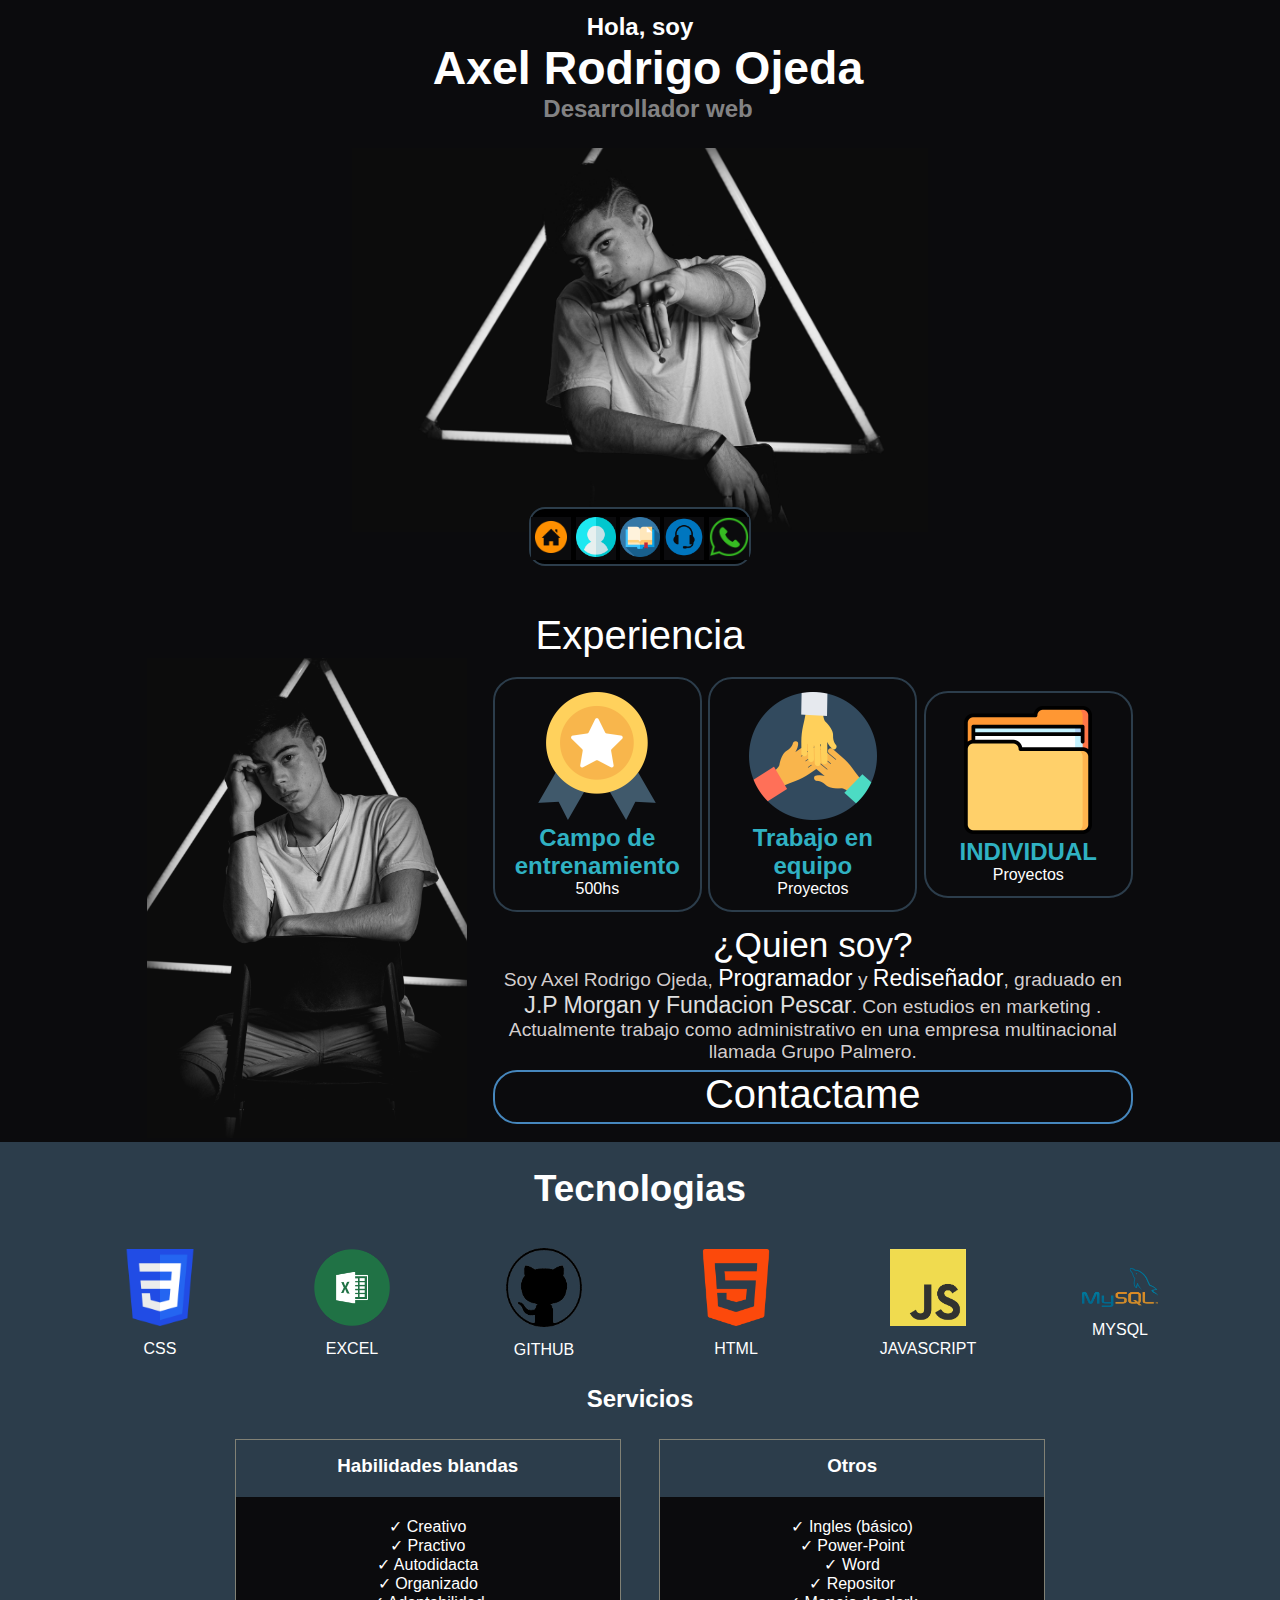
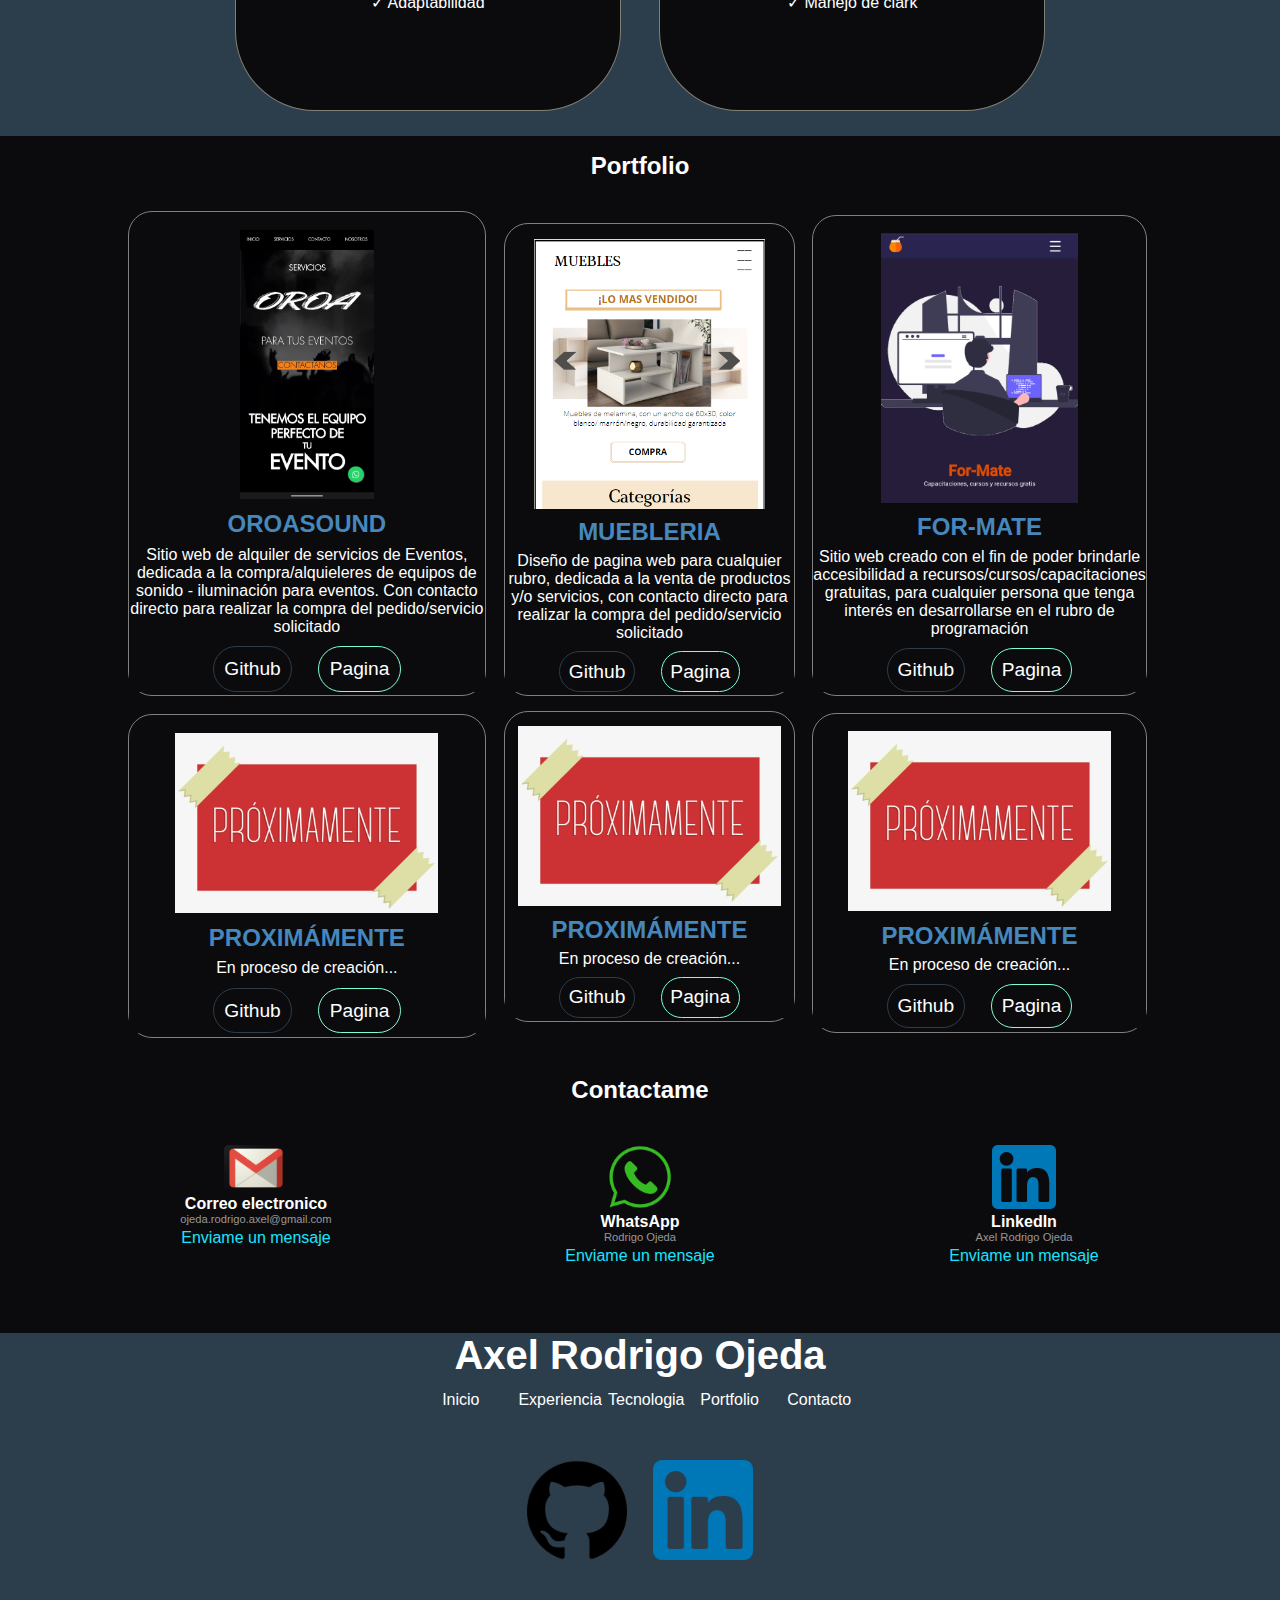
<file: index.html>
<!DOCTYPE html>
<html lang="en">
<head>
    <meta charset="UTF-8">
    <meta http-equiv="X-UA-Compatible" content="IE=edge">
    <meta name="viewport" content="width=device-width, initial-scale=1.0">
    <title>©Rodrigo Ojeda Portfolio</title>
    <link rel="stylesheet" href="index.css">
</head>
<body>
    <header>
        <nav class="nav__contenedorTotal">
            <h3 class="nav__presentacionHola" id="Inicio">Hola, soy</h3>
            <div class="contenedor__presentacionPersonal">        
                <h1 class="nav__tituloNombreCompleto personal">Axel Rodrigo Ojeda</h1>
                <h2 class="nav__tituloDesarrollador personal">Desarrollador web</h2>
            </div>
            <img class="imagenPersonal" src="img/_EZE9954.JPG" alt="">
            <div class="nav__ContenedorSecciones">
                <!--
                <div class="nav__redesSociales">
                    <a href="https://www.linkedin.com/in/axel-rodrigo-ojeda-16b3091b2/"><img class="nav__imagenRedesSociales" src="img/logo_linkedin.png" alt="Imagen de Linkedin"></a>
                    <a href="https://github.com/AxelRodri"><img class="nav__imagenRedesSociales github" src="img/github.png" alt="Imagen de Github"></a>
                </div>-->

                <div class="nav__secciones">
                    <a class="nav__seccionesImagenA" href="#Inicio"><img class="nav__seccionesImagen home" src="img/casa.png" alt="#"></a>
                    <a class="nav__seccionesImagenA" href="#Experiencia"><img class="nav__seccionesImagen" src="img/persona.png" alt="#"></a>
                    <a class="nav__seccionesImagenA" href="#Tecnologias"><img class="nav__seccionesImagen" src="img/libro.png" alt="#"></a>
                    <a class="nav__seccionesImagenA" href="#Portfolio"><img class="nav__seccionesImagen" src="img/auris.png" alt="#"></a>
                    <a class="nav__seccionesImagenA" href="#Contacto"><img class="nav__seccionesImagen" src="img/wpp_logo.png" alt="#"></a>
                </div>
                <!--
                <div class="nav__accion">
                    <p class="nav__accionDescriptivo">Desplazar hacia abajo</p>
                </div>
                -->
            </div>
            <!--
            <div class="nav__seccionesAdaptado">
                <a class="nav__seccionesImagenAdaptado" href="#">Inicio</a>
                <a class="nav__seccionesImagenAdaptado" href="#main__tituloExperiencia">Experiencia</a>
                <a class="nav__seccionesImagenAdaptado" href="">Tecnologías</a>
                <a class="nav__seccionesImagenAdaptado" href="">Servicios</a>
                <a class="nav__seccionesImagenAdaptado"  href="">Contacto</a>
            </div>
            -->
        </nav>
    </header>
    <main>
        <section class="main__contenedorPrincipalExperiencia" id="Experiencia">
            <p class="main__tituloExperiencia" id="main__tituloExperiencia">Experiencia</p>
            <div class="main__contenedorTotalExperiencia">
                <div class="main__contenedorExperiencia">
                    <img class="main__imagen" src="img/_EZE9958.JPG" alt="">
                </div>
                <div class="main__contenedorQuienSoy">
                    <div class="main__ContenedorBloqueLogros">
                        <div class="main__estudiosYHoras">
                            <img class="main__experienciaImagenLogro" src="img/medalla.png" alt="#">
                            <h3 class="main__experienciaTituloEstudios">Campo de entrenamiento</h3>
                            <p class="main__experienciaDescripcionEstudios">500hs</p>
                        </div>
                        <div class="main__estudiosYHoras">
                            <img class="main__experienciaImagenLogro" src="img/equipo.png" alt="#">
                            <h3 class="main__experienciaTituloEstudios">Trabajo en equipo</h3>
                            <p class="main__experienciaDescripcionEstudios">Proyectos</p>
                        </div>
                        <div class="main__estudiosYHoras">
                            <img class="main__experienciaImagenLogro" src="img/carpeta.png" alt="#">
                            <h3 class="main__experienciaTituloEstudios">INDIVIDUAL</h3>
                            <p class="main__experienciaDescripcionEstudios">Proyectos</p>
                        </div>
                    </div>
                <p class="main__experienciaQuienSoy">¿Quien soy?</p>
                <p class="main__descripcionMia">Soy Axel Rodrigo Ojeda,
                    <n class="main__experienciaNOMBRE">Programador</n> y <n class="main__experienciaNOMBRE">Rediseñador</n>, 
                    graduado en <n class="main__experienciaEmpresa">J.P Morgan y Fundacion Pescar</n>. Con estudios en marketing .
                    Actualmente trabajo como administrativo en una empresa 
                    multinacional llamada Grupo Palmero. 
                    </p>
                    <a class="main__descripcionBotonContact" href="https://wa.me/5491132543851?text=
                    Hola+Rodrigo%2C+estoy+interesado+en+tus+paginas
                    +web+y+queria+pedirte+m%C3%A1s+informaci%C3%B3n">
                    <p class="main__descripcionBotonContacto">Contactame</p></a>
                </div>
            </div>
        </section>
        <section class="main__seccionTecnologias" id="Tecnologias">
            <h2 class="main__tituloTecnologias">Tecnologias</h2>
            <div class="main__contenedorImagenestecnologias">
                <div class="main__seccionTecnologiaContenedor">
                    <img class="main__imagenTecnologia" src="img/imag__lenguajes/css.png" alt="#">
                    <p class="main__seccionTecnologiaDescripcionImagen">CSS</p>
                </div>
                <div class="main__seccionTecnologiaContenedor">
                    <img class="main__imagenTecnologia" src="img/imag__lenguajes/excel.png" alt="#">
                    <p class="main__seccionTecnologiaDescripcionImagen">EXCEL</p>
                </div>
                <div class="main__seccionTecnologiaContenedor">
                    <img class="main__imagenTecnologia" src="img/imag__lenguajes/github.png" alt="#">
                    <p class="main__seccionTecnologiaDescripcionImagen">GITHUB</p>
                </div>
                <div class="main__seccionTecnologiaContenedor">
                    <img class="main__imagenTecnologia" src="img/imag__lenguajes/html.png" alt="#">
                    <p class="main__seccionTecnologiaDescripcionImagen">HTML</p>
                </div>
                <div class="main__seccionTecnologiaContenedor">
                    <img class="main__imagenTecnologia" src="img/imag__lenguajes/JavaScript-logo.png" alt="#">
                    <p class="main__seccionTecnologiaDescripcionImagen">JAVASCRIPT</p>
                </div>
                <div class="main__seccionTecnologiaContenedor">
                    <img class="main__imagenTecnologia" src="img/imag__lenguajes/MySQL-logo.png" alt="#">
                    <p class="main__seccionTecnologiaDescripcionImagen">MYSQL</p>
                </div>
            </div>
        </section>
        <h2 class="main__tituloServicios">Servicios</h2>
        <section class="main__seccionServicios">
            <div class="main__serviciosContenedor">
                <h3 class="main__tituloseccionServicios">Habilidades blandas</h3>
                <ul class="main__contenedorListaServicios">
                    <li class="main__listaDesordenadaServicios"><n>✓</n> Creativo</li>
                    <li class="main__listaDesordenadaServicios"><n>✓</n> Practivo</li>
                    <li class="main__listaDesordenadaServicios"><n>✓</n> Autodidacta</li>
                    <li class="main__listaDesordenadaServicios"><n>✓</n> Organizado</li>
                    <li class="main__listaDesordenadaServicios"><n>✓</n> Adaptabilidad</li>
                </ul class="main__contenedorListaServicios">
            </div>
            <div class="main__serviciosContenedor">
                <h3 class="main__tituloseccionServicios">Otros</h3>
                <ul class="main__contenedorListaServicios">
                    <li class="main__listaDesordenadaServicios"><n>✓</n> Ingles (básico)</li>
                    <li class="main__listaDesordenadaServicios"><n>✓</n> Power-Point</li>
                    <li class="main__listaDesordenadaServicios"><n>✓</n> Word</li>
                    <li class="main__listaDesordenadaServicios"><n>✓</n> Repositor</li>
                    <li class="main__listaDesordenadaServicios"><n>✓</n> Manejo de clark</li>
                </ul>
            </div>
        </section>
        <h2 class="main__tituloPorfolio" id="Portfolio">Portfolio</h2>
        <section class="main__seccionPortfolio">
            <div class="main__seccionPortfolioContenedor">
                <div class="main__contenedorPortfolio">
                    <img class="main__imagenPortfolio" src="img/OROA.jpeg" alt="#">
                    <h4 class="main__tituloProyectoPortfolio">OROASOUND</h4>
                    <p class="main__descripcionProyectoPortfolio">Sitio web de alquiler de servicios
                        de Eventos, dedicada a la compra/alquieleres de equipos de sonido - 
                        iluminación para eventos. Con contacto directo para realizar la compra del pedido/servicio
                        solicitado
                    </p>
                    <div class="main__contenedorBotonesPortfolio">
                        <a class="main__botonPortflio" href="#"><p class="#">Github</p></a>
                        <a class="main__botonPortfolio" href="https://oroasound.com/"><p class="#">Pagina</p></a>
                    </div>
                </div>
                <div class="main__contenedorPortfolio">
                    <img class="main__imagenPortfolio proximamente" src="img/proximamente.png" alt="#">
                    <h4 class="main__tituloProyectoPortfolio">PROXIMÁMENTE</h4>
                    <p class="main__descripcionProyectoPortfolio">En proceso de creación...</p>
                    <div class="main__contenedorBotonesPortfolio">
                        <a class="main__botonPortflio" href="#"><p class="#">Github</p></a>
                        <a class="main__botonPortfolio" href="#"><p class="#">Pagina</p></a>
                    </div>
                </div>
            </div>
            <div class="main__seccionPortfolioContenedor">
                <div class="main__contenedorPortfolio">
                    <img class="main__imagenPortfolio" src="img/Muebleria__pag.png" alt="#">
                    <h4 class="main__tituloProyectoPortfolio">MUEBLERIA</h4>
                    <p class="main__descripcionProyectoPortfolio">Diseño de pagina web para
                        cualquier rubro, dedicada a la venta de productos y/o servicios,
                        con contacto directo para realizar la compra del pedido/servicio
                        solicitado
                    </p>
                    <div class="main__contenedorBotonesPortfolio">
                        <a class="main__botonPortflio" href="#"><p class="#">Github</p></a>
                        <a class="main__botonPortfolio" href="#"><p class="#">Pagina</p></a>
                    </div>
                </div>
                <div class="main__contenedorPortfolio">
                    <img class="main__imagenPortfolio proximamente" src="img/proximamente.png" alt="#">
                    <h4 class="main__tituloProyectoPortfolio">PROXIMÁMENTE</h4>
                    <p class="main__descripcionProyectoPortfolio">En proceso de creación...</p>
                    <div class="main__contenedorBotonesPortfolio">
                        <a class="main__botonPortflio" href="#"><p class="#">Github</p></a>
                        <a class="main__botonPortfolio" href="#"><p class="#">Pagina</p></a>
                    </div>
                </div>
            </div>
            <div class="main__seccionPortfolioContenedor">
                <div class="main__contenedorPortfolio">
                    <img class="main__imagenPortfolio" src="img/for-mate.jfif" alt="#">
                    <h4 class="main__tituloProyectoPortfolio">FOR-MATE</h4>
                    <p class="main__descripcionProyectoPortfolio">Sitio web creado con el fin de poder brindarle
                        accesibilidad a recursos/cursos/capacitaciones gratuitas, para cualquier
                        persona que tenga interés en desarrollarse en el rubro de programación
                    </p>
                    <div class="main__contenedorBotonesPortfolio">
                        <a class="main__botonPortflio" href="#"><p class="#">Github</p></a>
                        <a class="main__botonPortfolio" href="#"><p class="#">Pagina</p></a>
                    </div>
                </div>
                <div class="main__contenedorPortfolio">
                    <img class="main__imagenPortfolio proximamente" src="img/proximamente.png" alt="#">
                    <h4 class="main__tituloProyectoPortfolio">PROXIMÁMENTE</h4>
                    <p class="main__descripcionProyectoPortfolio">En proceso de creación...</p>
                    <div class="main__contenedorBotonesPortfolio">
                        <a class="main__botonPortflio" href="#"><p class="#">Github</p></a>
                        <a class="main__botonPortfolio" href="#"><p class="#">Pagina</p></a>
                    </div>
                </div>
            </div>
        </section>
    </main>
        <footer id="Contacto">
            <h2 class="footer__tituloContacto1">Contactame</h2>
            <section class="seccion__contactame">
                <div class="footer__contenedorContacto">
                    <img class="footer__imagenContacto" src="img/correo_logo.png" alt="#">
                    <h4 class="footer__tituloContacto">Correo electronico</h4>
                    <p class="footer__descripcionTituloContacto">ojeda.rodrigo.axel@gmail.com</p>
                    <p class="footer__botonContacto"><a class="footer__botonContacto mensaje" href="mailto:ojeda.rodrigo.axel@gmail.com">Enviame un mensaje</a></p>
                </div>
                <div class="footer__contenedorContacto">
                    <img class="footer__imagenContacto" src="img/wpp_logo.png" alt="#">
                    <h4 class="footer__tituloContacto">WhatsApp</h4>
                    <p class="footer__descripcionTituloContacto">Rodrigo Ojeda</p>
                    <p class="footer__botonContacto"><a class="footer__botonContacto mensaje" href="https://wa.me/5491132543851?text=
                        Hola+Rodrigo%2C+estoy+interesado+en+tus+paginas
                        +web+y+queria+pedirte+m%C3%A1s+informaci%C3%B3n">Enviame un mensaje</a></p>
                </div>
                <div class="footer__contenedorContacto">
                    <img class="footer__imagenContacto" src="img/logo_linkedin.png" alt="#">
                    <h4 class="footer__tituloContacto">LinkedIn</h4>
                    <p class="footer__descripcionTituloContacto">Axel Rodrigo Ojeda</p>
                    <p class="footer__botonContacto"><a class="footer__botonContacto mensaje" href="https://www.linkedin.com/in/axel-rodrigo-ojeda-16b3091b2/">Enviame un mensaje</a></p>
                </div>
            </section>
            <section class="footer__finalDeFootter">
                <h1 class="footer__tituloNombrePersonal">Axel Rodrigo Ojeda</h1>
                    <div class="footer__contenedorSecciones">
                    <ul class="footer__contenedorListaSecciones">
                        <li class="footer__botonSecciones"><a class="footer__botonSecciones texto1" href="#Inicio">Inicio</a></li>
                        <li class="footer__botonSecciones"><a class="footer__botonSecciones texto1" href="#Experiencia">Experiencia</a></li>
                        <li class="footer__botonSecciones"><a class="footer__botonSecciones texto1" href="#Tecnologia">Tecnologia</a></li>
                        <li class="footer__botonSecciones"><a class="footer__botonSecciones texto1" href="#Portfolio">Portfolio</a></li>
                        <li class="footer__botonSecciones"><a class="footer__botonSecciones texto1" href="#Contacto">Contacto</a></li>
                    </ul>
                </div>
                <div class="footer__contenedorImagenesRedes">
                    <img class="footer__imagenRedes" src="img/github.png" alt="#">
                    <img class="footer__imagenRedes" src="img/logo_linkedin.png" alt="">
                </div>
                <p class="footer__DerechosReservados">© Axel Rodrigo Ojeda,Todos los derechos reservados</p>
            </section>
        </footer>
</body>
</html>
</file>
<file: index.css>
:root{
    --crippy: polygon(0 0, 0 0, 0 100%, 0% 100%);
}
* {
    margin: 0;
    padding: 0;
    align-items: center;
    text-align: center;
    background-color: rgb(11, 11, 13);
    font-family:Tahoma, sans-serif;
    /*
    background-image: url(img/fondo.jpg);
    background-repeat: no-repeat;
    background-attachment: fixed;
    background-size: 100%;
    */
    color: rgb(255, 255, 255);
}

a{
    list-style: none;
    text-decoration: none;
    color: white;
}
li{
    list-style: none;
    text-decoration: none;
}
.nav__presentacionHola{
    margin-top: 1%;
    font-size: 1.5em;
}
.contenedor__presentacionPersonal{
    display: flex;
    flex-direction: column;

}
.personal{
    position: relative;
    padding-left: 1rem;
    transition: color 1.5s;
    
}
.personal::before{
    content: "";
    position: absolute;
    display: block;
}

.nav__tituloNombreCompleto{
    font-size: 2.9em;
    margin: auto;

}
.nav__tituloDesarrollador{
    color: rgba(224, 224, 224, 0.582);
}
.nav__tituloDesarrollador::before{
    background-color: aquamarine;
}

.imagenPersonal{
    margin-top: 2%;
    width: 45%;
}
/*FINAL DE SECCION DE TITULO/NOMBRE Y FOTO
COMIENZO DE SECCION DE SECCIONES*/
.nav__seccionesAdaptado{
    display: none;
}
.nav__ContenedorSecciones{
    display: flex;
    justify-content:space-around;

}
.nav__redesSociales{
    display: flex;
    flex-direction: column;
    gap: 10px;
    border: none;
    /*
    EN @screen (max-width: 500px){
        margin-right: 20%;
    }
    */
}

.github{
    color: white;
    background-color: white;
}
.nav__imagenRedesSociales{
    width: 30px;
    color: aliceblue;
}
/*SECCION DE REDES SOCIALES TERMINADO
SECCION DE SECCIONES INICIO*/
.nav__ContenedorSecciones{
    margin-top: 2%;
    width: 50%;
    margin: auto;
}
.nav__secciones{
    border: 2px solid rgb(44, 61, 75);
    position: fixed;
    border-radius: circle 50%;
    padding-bottom: 0.2%;
    padding-top: 0.6%;
    border-radius: 16px;
    border-style: solid;
    background-color: black;
}
.nav__seccionesImagen{
    width: 40px;
}
.nav__seccionesImagen:hover{
    transition:1s;
    width: 80px;
}

.nav__accion{
    vertical-align: inherit;
    transform: rotate(90deg);
    position: relative;
}
img{
    width: 100px;
}

/*SECCION DE SECCIONES TERMINADO
SECCION DE EXPERIENCIA INICIO*/
.main__tituloExperiencia{
    margin-top: 6%;
    font-size: 2.5em;
}
.main__contenedorTotalExperiencia{
    display: flex;
    flex-direction: row;
    justify-content: center;
    gap: 2%;
}
.main__ContenedorBloqueLogros{
    display: flex;
    justify-content: center;
    margin-bottom: 2%;
    gap: 1%;
}
.main__imagen{
    width: 25vw;
    color: aliceblue;
}
.main__contenedorQuienSoy{
    justify-content: center;
}
.main__descripcionMia{
    color: rgba(223, 217, 217, 0.966) ;
}
.main__experienciaNOMBRE{
    color: rgb(255, 255, 255);
    font-size: 1.2em;
}
.main__experienciaEmpresa{
    color: rgb(224, 224, 224);
    font-size: 1.2em;
}
.main__estudiosYHoras{
    border: 2px solid rgb(44, 61, 75);
    border-radius: 1.5rem;
    padding: 2%;
    width: 15vw;
}
.main__experienciaImagenLogro{
    width: 10vw;
}
.main__experienciaTituloEstudios{
    font-size: 150%;
    color: rgb(48, 177, 194);
}
.main__experienciaQuienSoy{
    font-size: 2.2em;
}
.main__descripcionMia{
    font-size: 1.2em;
    width: 50vw;
    margin-bottom: 1%;
}
.main__descripcionBotonContacto{
    font-size: 2.5em;
    border:2px solid rgb(70, 135, 189);
    margin: auto;
    border-radius: 1.5rem;
    padding-bottom: 0.8%;
}
.main__descripcionBotonContact{
    width: 150%;
}
.main__descripcionBotonContacto:hover{
    transition: 1s all;
    background-color: rgb(44, 61, 75);
    font-size: 3em;
}
.main__descripcionBotonContact:hover{
    background-color: rgb(44, 61, 75);
}

/*SECCION DE TECNOLOGIA
IMAGENES DE LENGUAJES*/

.main__tituloTecnologias{
    padding-top: 2%;
    padding-bottom: 2%;
    background-color: rgb(44, 61, 75);
    font-size: 2.3em;
}

.main__contenedorImagenestecnologias{
    display: flex;
    justify-content: center;
    background-color: rgb(44, 61, 75);
}
.main__seccionTecnologiaContenedor{
    width: 15vw;
    margin-bottom: 2%;
    margin-top: 1%;
    background-color: rgb(44, 61, 75);
}
.main__imagenTecnologia{
    width: 6vw;
    margin-bottom: 5%;
    background-color: rgb(44, 61, 75);
}
.main__seccionTecnologiaDescripcionImagen{
    background-color: rgb(44, 61, 75);
}

/*
COMIENZO DE LA SECCION DE SERVICIOS
*/
.main__tituloServicios{
    border-top: 1px solid rgb(44, 61, 75);
    background-color: rgb(44, 61, 75);
    padding-bottom:2% ;
}
.main__seccionServicios{
    display: flex;
    justify-content: center;
    gap: 3%;
    background-color: rgb(44, 61, 75);
    padding-bottom: 2%;
}
.main__serviciosContenedor{
    border: 1px solid rgba(245, 245, 220, 0.507);
    border-bottom-left-radius:5rem;
    border-bottom-right-radius: 5rem;
    height: 30vh;
    width: 30vw;

}
.main__tituloseccionServicios{
    border-bottom: 5px solid rgb(44, 61, 75);
    background-color: rgb(44, 61, 75);
    padding: 4%;
}
.main__contenedorListaServicios{
    margin-top: 5%;
}

/*
    FINALIZO LA SECCION SE SERVICIOS
    COMIENZA SECCION PORTFOLIO
*/
.main__tituloPorfolio{
    margin-top: 1.2%;
    margin-bottom: 1%;
}
.main__contenedorPortfolio{
    border: 1px solid gray;
    border-radius: 1.5rem;
    padding-bottom: 1%;
    width: 98%;
    height: auto;
    margin-top: 5%;

}
.main__seccionPortfolio{
    gap: 1vw;
    margin-bottom: 2%;
    margin: auto;
    display: flex;
    width: 80vw;
}
.main__imagenPortfolio{
    margin-top: 5%;
    height: 30vh;
    width: auto;
}
.proximamente{
    height: 20vh;
}
.main__tituloProyectoPortfolio{
    font-size: 1.5em;
    margin-top: 2%;
    margin-bottom: 2%;
    color: rgb(70, 135, 189);
}
.main__contenedorBotonesPortfolio{
    display: flex;
    justify-content: center;
    gap: 2vw;
    font-size: 1.2em;
}
.main__botonPortflio{
    border: 1px solid rgb(44, 61, 75);
    border-radius: 2rem;
    padding: 3%
}
.main__botonPortflio:hover{
    transition: 1s all;

    font-size: 1.5em;
}
.main__descripcionProyectoPortfolio{
    margin-bottom: 3%;
}
.main__botonPortfolio{
    border: 1px solid aquamarine;
    border-radius: 2rem;
    padding: 3%;
}
.main__botonPortfolio:hover{
    transition: 1s all;
    font-size: 1.5em;
}
/*
Termino la parte de Portfolio
comienza seccion Contacto
*/
.footer__tituloContacto1{
    margin-top: 3%;
    margin-bottom: 2%;
}
.seccion__contactame{
    text-align: center;
    justify-content: center;
    width: 90%;
    margin: auto;
    text-align: center;
    display: flex;
}
.footer__contenedorContacto{
    width: 50%;
    margin: 0 auto;
    margin-bottom: 1%;
    margin-top: 1%;
    height: 20vh;
    gap: 5%;
}
.footer__imagenContacto{
    width: 5vw;
    margin-top: 1%;
}
.footer__descripcionTituloContacto{
    color: rgba(255, 255, 255, 0.575);
    font-size: 70%;
}
.footer__botonContacto{
    margin-top: 1%;
}
.footer__tituloNombrePersonal{
    margin-bottom: 1vw;
    background-color: rgb(44, 61, 75);
}
.footer__contenedorListaSecciones{
    display: flex;
    justify-content: center;
    gap: 2vw;
    background-color: rgb(44, 61, 75);
}
.footer__botonContacto{
    color: rgb(26, 228, 255);
}
.mensaje:hover{
    transition: 1s all;
    font-size: 1.5em;
}
.footer__contenedorImagenesRedes{
    margin-top: 4%;
    margin-bottom: 3%;
    display: flex;
    justify-content: center;
    gap: 2%;
    background-color: rgb(44, 61, 75);
}
.footer__finalDeFootter{
    background-color: rgb(44, 61, 75);
}
.footer__tituloNombrePersonal{
    font-size: 2.5em;
}
.footer__botonSecciones{
    background-color: rgb(44, 61, 75);
    width: 5vw;
}

.texto1:hover{
    transition: 1s all;
    font-size: 1.7em;
}
.footer__imagenRedes{
    background-color: rgb(44, 61, 75);
}
.footer__DerechosReservados{
    background-color: rgb(44, 61, 75);
}
/*
FINALIZA LA PAGINA EN FORMATO PANTALLA DE MONITOR
COMIENZO DE DISEÑO EN RESPONSIVE
*/
@media (MAX-WIDTH: 1000PX) {
    .footer__contenedorContacto{
        height: auto;
    }
    .footer__imagenContacto{
        width: 20%;
        margin-top: 3%;
    }
    .footer__tituloContacto{
        font-size: 1.5em;
    }
    
    .footer__botonContacto{
        margin-top: 3%;
        margin-bottom: 2%;
    }
    .main__seccionPortfolioContenedor{
        width: 100%;
        height: auto;
    }
    .main__contenedorPortfolio{
        width: 100%;
        height: auto;
    }
    .proximamente{
        width: 100%;
        height: auto;
    }
}

@media (MAX-WIDTH: 800PX) {
    .imagenPersonal{
        width: 100%;
        transition: 1s;
    }
    .nav__secciones{
        display: contents;
        justify-content: center;
        margin: 0;
        padding: 0;
    }
    .nav__accionDescriptivo{
        display: none;
    }
    .nav__ContenedorSecciones{
        width: 100%;
    }
    .main__contenedorPrincipalExperiencia{
        margin-top: 10%;
    }
    .main__estudiosYHoras{
        border: none;
    }
    .main__tituloExperiencia{
        color: rgba(250, 250, 250, 0.596);
    }
    
    .nav__redesSociales{
        display: none;
    }
    .main__imagen{
        display: none;
    }
    .main__ContenedorBloqueLogros{
        flex-direction: column;
    }
    .main__estudiosYHoras{
        width: 80%;
        margin-top: 3%;
        margin-bottom: 5%;
    }.main__descripcionMia{
        width: 95%;
        margin-top: 3%;
        margin-bottom: 5%;
    }
    .main__descripcionBotonContacto{
        margin-bottom: 5%;
    }
    .main__seccionPortfolio{
        flex-direction: column;
    }
    .main__contenedorPortfolio{
        width: 80vw;
        height: auto;
        margin-bottom: 5%;
    }
    .main__imagenPortfolio{
        height: 50vw;
        width: auto;
    }
    .proximamente{
        height: 20vh;
    }
    .main__descripcionProyectoPortfolio{
        font-size: 1em;
    }
    .footer__tituloContacto1{
        font-size: 2em;
    }
    .seccion__contactame{
        position: relative;
    }
    .footer__contenedorContacto{
        font-size: 1.3em;
        height: auto;
    }
    .footer__imagenContacto{
        margin-top: 10%;
        width: 25%;
        margin-bottom: 5%;
    }
    .footer__tituloContacto{
        margin-bottom: 5%;
    }
    .footer__botonContacto{
        margin-top: 5%;
        margin-bottom: 3%;
    }
    .footer__contenedorListaSecciones{
        flex-direction: column;
    }
    .footer__botonSecciones{
        margin-top: 3%;
    }
}
@media (max-width: 550px) {
    .imagenPersonal{
        margin-bottom: 8%;
    }
    .nav__seccionesAdaptado{
        display: flex;
        justify-content: center;
        flex-direction: column;
    }
    .nav__seccionesImagenAdaptado{
        width: 100%;
        margin: 0 auto;
    }
    .nav__seccionesImagenAdaptado:hover{
        background-color: rgb(44, 61, 75);
    }
    .main__contenedorImagenestecnologias{
        flex-direction: column;
    }
    .main__imagenTecnologia{
        width: 150%;
        height: auto;
        margin-left: -30%;
    }
    .nav__seccionesImagenA{
        display: none;
    }
    .nav__seccionesImagen{
        display: none;
    }
    .main__tituloServicios{
        padding-top: 10%;
    }
    .main__seccionServicios{
        flex-direction: column;
    }
    .main__serviciosContenedor{
        width: 60%;
        margin-top: 5%;
    }
    .seccion__contactame{
        display: flex;
        flex-direction: column;
    }
}
</file>
